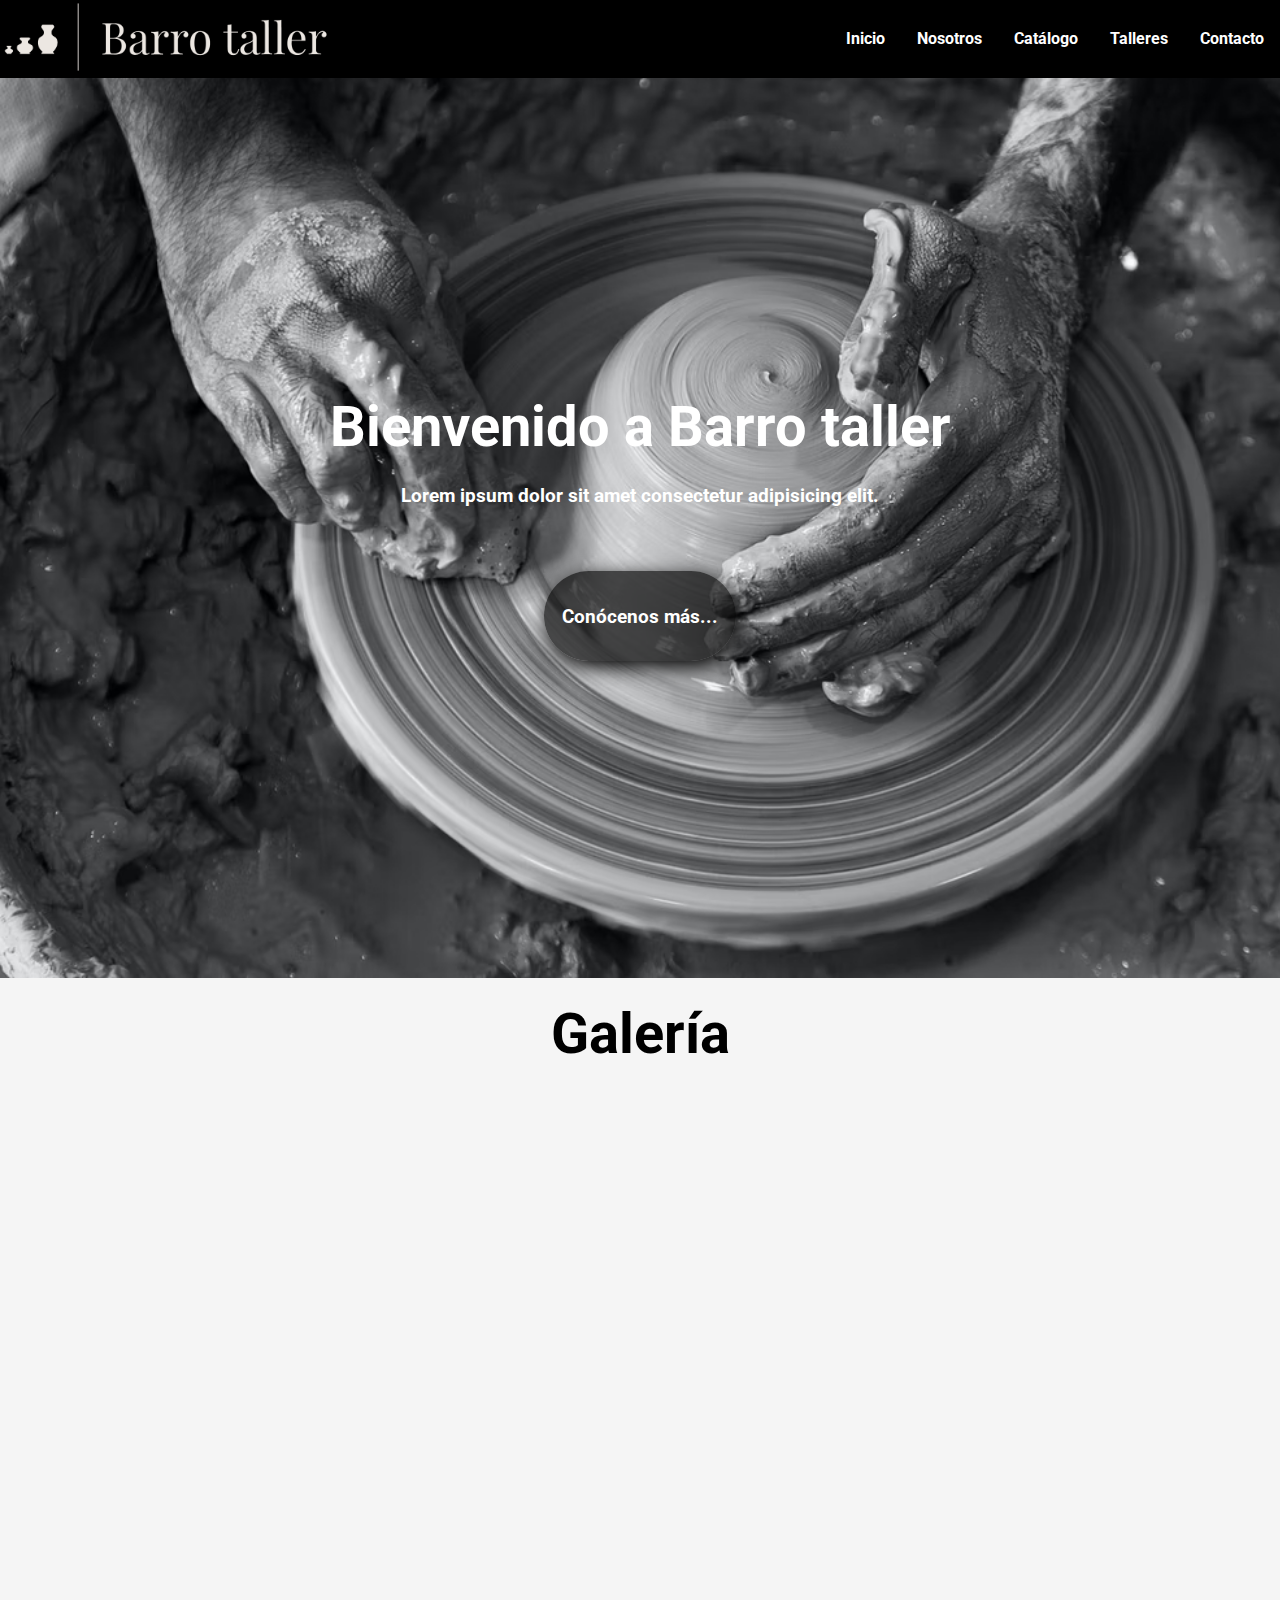
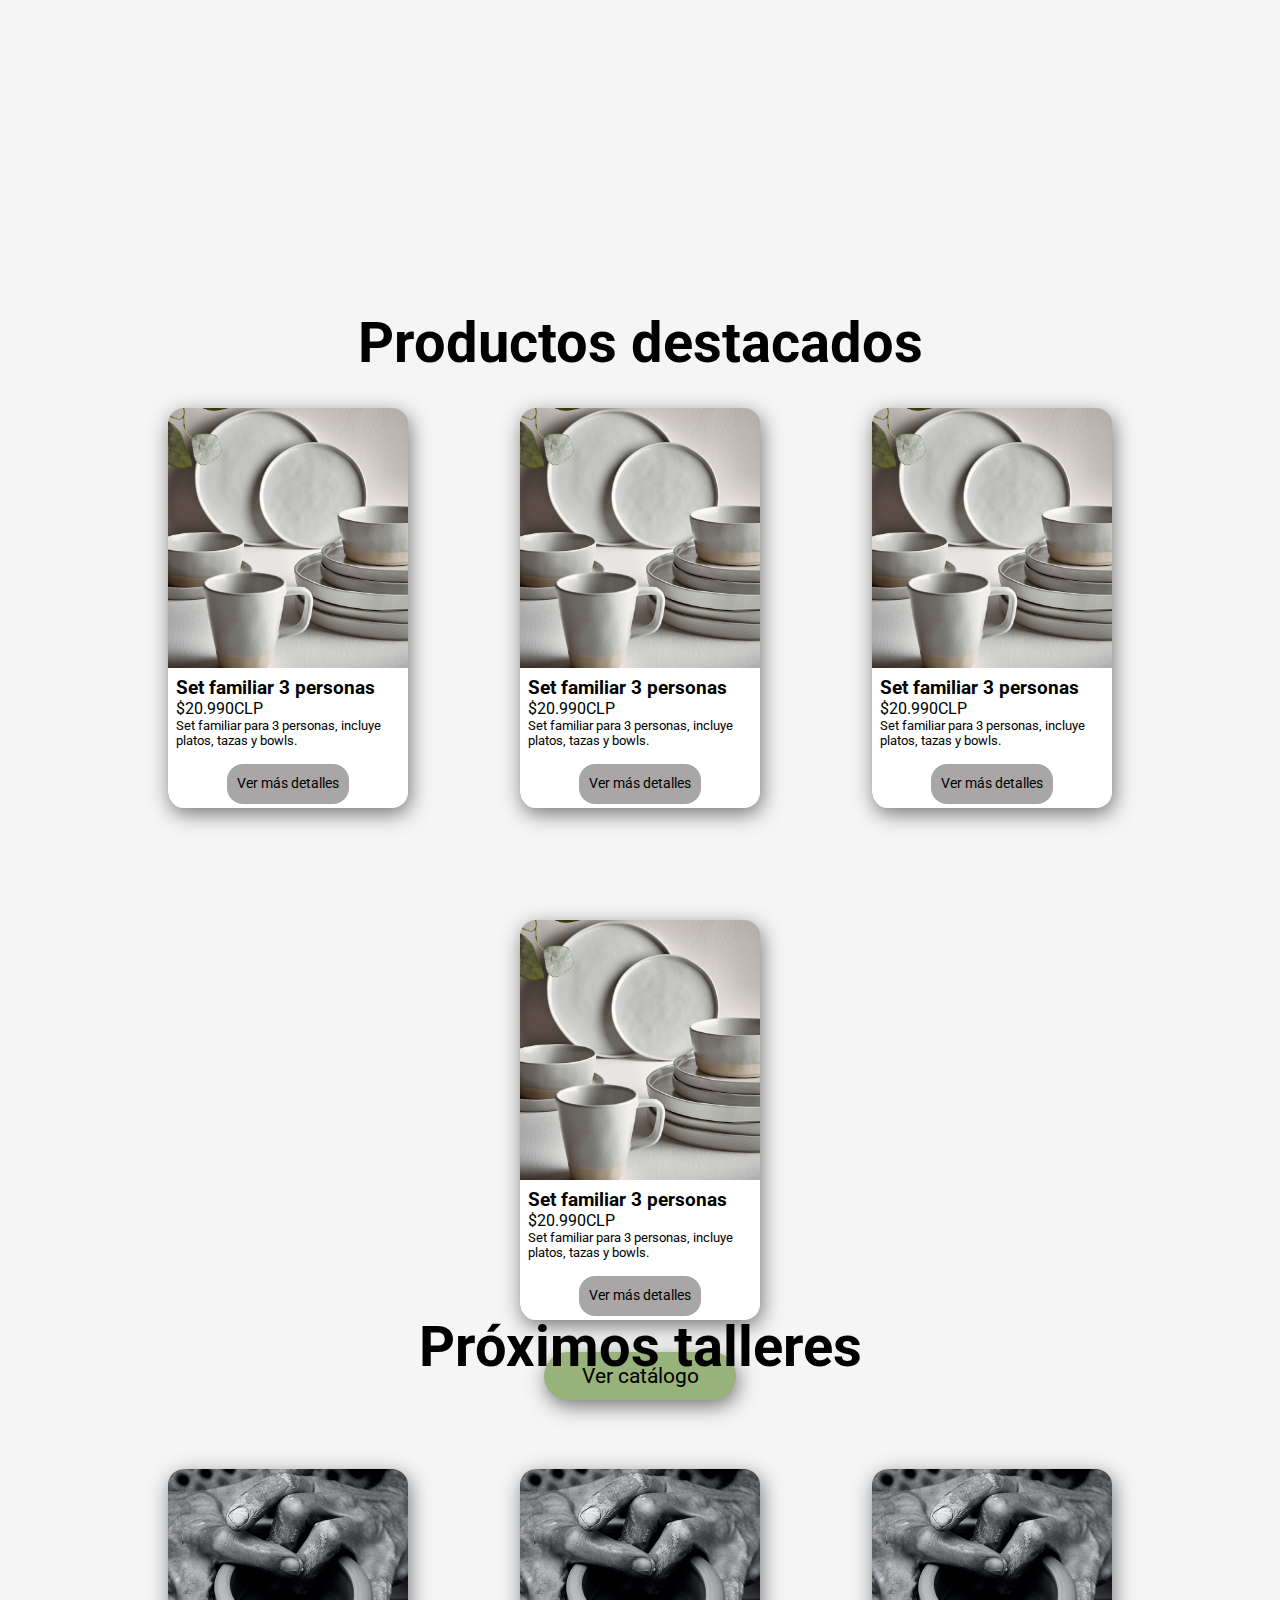
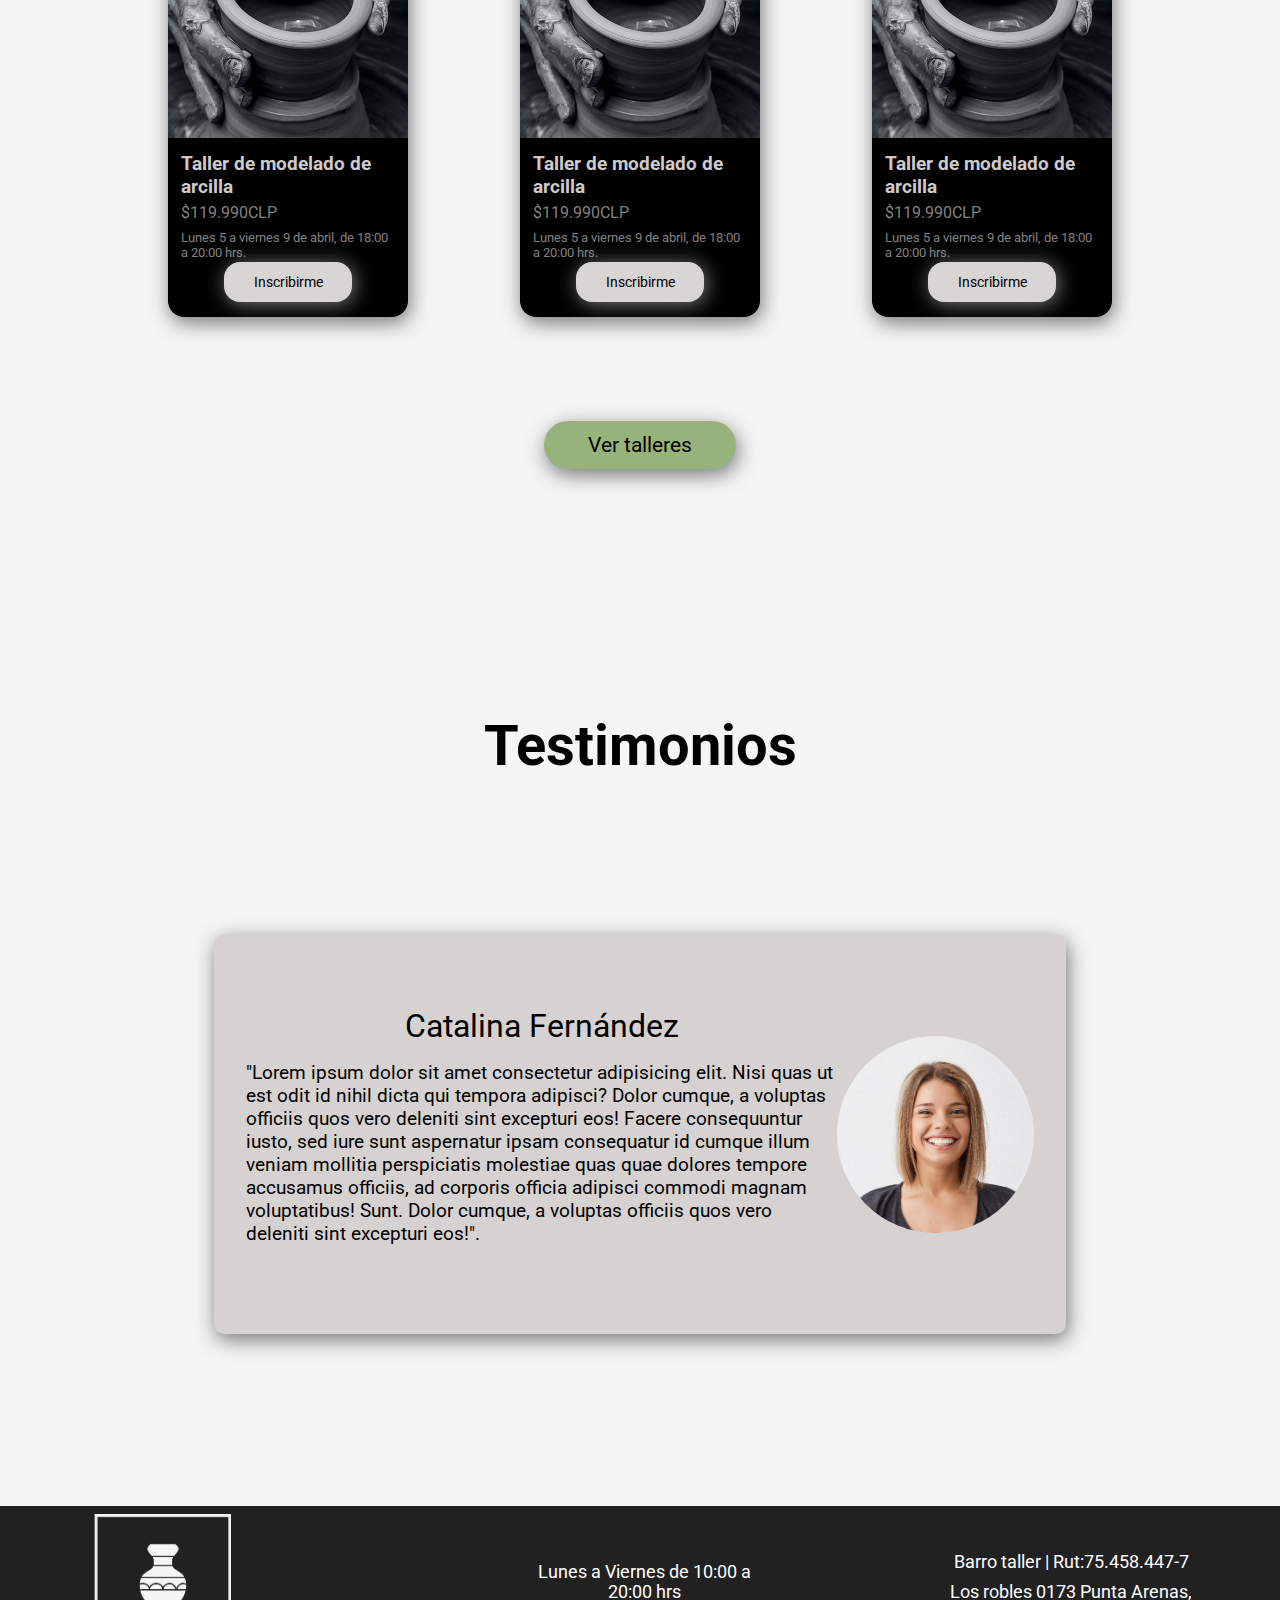
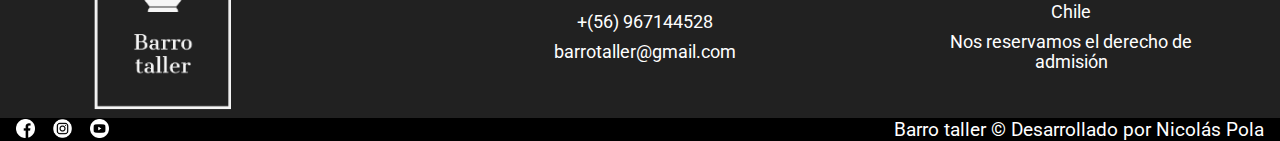
<file: index.html>
<!DOCTYPE html>
<html lang="en">
<head>
    <meta charset="UTF-8">
    <meta http-equiv="X-UA-Compatible" content="IE=edge">
    <meta name="viewport" content="width=device-width, initial-scale=1.0">
    <!-- link fuentes -->
    <link rel="preconnect" href="https://fonts.googleapis.com">
    <link rel="preconnect" href="https://fonts.gstatic.com" crossorigin>
    <link href="https://fonts.googleapis.com/css2?family=Roboto:ital,wght@1,100&display=swap" rel="stylesheet">
    <link rel="preconnect" href="https://fonts.googleapis.com">
    <link rel="preconnect" href="https://fonts.gstatic.com" crossorigin>
    <link href="https://fonts.googleapis.com/css2?family=Amatic+SC:wght@700&display=swap" rel="stylesheet">
    <!-- link css -->
    <link rel="stylesheet" href="css/style.css">
    <title>Desafio03</title>
</head>

<body>
    <div class="contenedorIndex">
        <header>
            <a href="./index.html">
                <img src="./img/logos/banner/Barro taller-logos_transparent.png" alt="banner">
            </a>

            <nav>
                <ul>
                    <li> <a href="./index.html">Inicio</a> </li>
                    <li> <a href="./pages/nosotros.html">Nosotros</a> </li>
                    <li> <a href="./pages/catalogo.html">Catálogo</a> </li>
                    <li> <a href="./pages/talleres.html">Talleres</a> </li>
                    <li> <a href="./pages/contacto.html">Contacto</a> </li>

                </ul>
            </nav>

        </header>
        <main class="mainIndex">
            <nav class="bienvenidaIndex">
                <h1 class="tituloIndex">Bienvenido a Barro taller</h1>
                <h2 class="subtituloIndex">Lorem ipsum dolor sit amet consectetur adipisicing elit.</h2>
            </nav>
            <nav class="botonIndex">
                <a href="./pages/quienessomos.html" class="linkBoton">Conócenos más...</a>
            </nav>

        </main>

        <section>
            <h2 class="tituloGaleria">Galería</h2>
            <iframe width="560" height="315" src="https://www.youtube.com/embed/1Gic5nYiAjM"
                title="YouTube video player" frameborder="0"
                allow="accelerometer; autoplay; clipboard-write; encrypted-media; gyroscope; picture-in-picture"
                allowfullscreen class="videoSection"></iframe>
        </section>

        <section class="sectionDos">

            <p class="tituloProductos">Productos destacados</p>
            <div class="productos">

                <div class="productoDestacadoUno">
                    <div class="infoProductos">
                        <p class="tituloInfo">Set familiar 3 personas</p>
                        <p class="precioInfo">$20.990CLP</p>
                        <p class="descripcionInfo">Set familiar para 3 personas, incluye platos, tazas y bowls.</p>
                        <div class="botonPadre">
                            <a href="./pages/catalogo.html">
                                <div class="botonInfo">Ver más detalles</div>
                            </a>
                        </div>
                    </div>
                </div>

                <div class="productoDestacadoDos">
                    <div class="infoProductos">
                        <p class="tituloInfo">Set familiar 3 personas</p>
                        <p class="precioInfo">$20.990CLP</p>
                        <p class="descripcionInfo">Set familiar para 3 personas, incluye platos, tazas y bowls.</p>
                        <div class="botonPadre">
                            <a href="./pages/catalogo.html">
                                <div class="botonInfo">Ver más detalles</div>
                            </a>
                        </div>
                    </div>
                </div>

                <div class="productoDestacadoTres">
                    <div class="infoProductos">
                        <p class="tituloInfo">Set familiar 3 personas</p>
                        <p class="precioInfo">$20.990CLP</p>
                        <p class="descripcionInfo">Set familiar para 3 personas, incluye platos, tazas y bowls.</p>
                        <div class="botonPadre">
                            <a href="./pages/catalogo.html">
                                <div class="botonInfo">Ver más detalles</div>
                            </a>
                        </div>
                    </div>
                </div>

                <div class="productoDestacadoCuatro">
                    <div class="infoProductos">
                        <p class="tituloInfo">Set familiar 3 personas</p>
                        <p class="precioInfo">$20.990CLP</p>
                        <p class="descripcionInfo">Set familiar para 3 personas, incluye platos, tazas y bowls.</p>
                        <div class="botonPadre">
                            <a href="./pages/catalogo.html">
                                <div class="botonInfo">Ver más detalles</div>
                            </a>
                        </div>
                    </div>
                </div>

            </div>
            <a href="./pages/catalogo.html">
                <div class="verCatalogo">
                    <p>Ver catálogo</p>
                </div>
            </a>


        </section>

        <section class="sectionTres">

            <p class="tituloTalleres">Próximos talleres</p>

            <div class="talleres">

                <div class="tallerUno">
                    <div class="infoTalleres">
                        <p class="tituloTaller">Taller de modelado de arcilla</p>
                        <p class="precioTaller">$119.990CLP</p>
                        <p class="descripcionTaller">Lunes 5 a viernes 9 de abril, de 18:00 a 20:00 hrs.</p>
                        <div class="botonPadreTaller">
                            <a href="./pages/catalogo.html">
                                <div class="botonTaller">Inscribirme</div>
                            </a>
                        </div>
                    </div>
                </div>

                <div class="tallerDos">
                    <div class="infoTalleres">
                        <p class="tituloTaller">Taller de modelado de arcilla</p>
                        <p class="precioTaller">$119.990CLP</p>
                        <p class="descripcionTaller">Lunes 5 a viernes 9 de abril, de 18:00 a 20:00 hrs.</p>
                        <div class="botonPadreTaller">
                            <a href="./pages/catalogo.html">
                                <div class="botonTaller">Inscribirme</div>
                            </a>
                        </div>
                    </div>
                </div>

                <div class="tallerTres">
                    <div class="infoTalleres">
                        <p class="tituloTaller">Taller de modelado de arcilla</p>
                        <p class="precioTaller">$119.990CLP</p>
                        <p class="descripcionTaller">Lunes 5 a viernes 9 de abril, de 18:00 a 20:00 hrs.</p>
                        <div class="botonPadreTaller">
                            <a href="./pages/catalogo.html">
                                <div class="botonTaller">Inscribirme</div>
                            </a>
                        </div>
                    </div>
                </div>

            </div>

            <a href="./pages/talleres.html">
                <div class="verTalleres">
                    <p>Ver talleres</p>
                </div>
            </a>

        </section>

        <section class="sectionCuatro">

            <p class="tituloTestimonios">
                Testimonios
            </p>

            <div class="cajaTestimonios">
                <div class="textoTestimonio">

                    <p class="subtituloTestimonios">Catalina Fernández</p>
                    <p class="testimonio">"Lorem ipsum dolor sit amet consectetur adipisicing elit. Nisi quas ut est
                        odit
                        id nihil dicta qui tempora adipisci? Dolor cumque, a voluptas officiis quos vero deleniti sint
                        excepturi eos!
                        Facere consequuntur iusto, sed iure sunt aspernatur ipsam consequatur id cumque illum veniam
                        mollitia perspiciatis molestiae quas quae dolores tempore accusamus officiis, ad corporis
                        officia adipisci commodi magnam voluptatibus! Sunt. Dolor cumque, a voluptas officiis quos vero
                        deleniti sint
                        excepturi eos!".</p>


                </div>
                <img src="./img/testimonios/testimonio1.jpg" alt="foto testimonio" class="imgTestimonio">



            </div>
        </section>

        <footer>
            <div class="footerPadre">
                <div class="footerHijos"><img src="./img/logos/banner/logofooter.png" alt="logo footer"
                        class="logoFooter"></div>
                <div class="footerHijos">
                    <div>Lunes a Viernes de 10:00 a 20:00 hrs </div>
                    <div>+(56) 967144528</div>
                    <div>barrotaller@gmail.com</div>
                </div>
                <div class="footerHijos">
                    <div>Barro taller | Rut:75.458.447-7</div>
                    <div>Los robles 0173 Punta Arenas, Chile</div>
                    <div>Nos reservamos el derecho de admisión</div>
                </div>
            </div>
            <div class="footerMadre">
                <div class="footerHijas"><img src="./img/iconos/facebook.png" alt="facebook"  class="imgFooter"> <img src="./img/iconos/instagram.png" alt="instagram"  class="imgFooter"> <img src="./img/iconos/youtube.png" alt="youtube"  class="imgFooter"></div>
                <div class="footerHijaDos"> Barro taller © Desarrollado por Nicolás Pola</div>

            </div>

        </footer>
    </div>


    
</body>
</html>
</file>
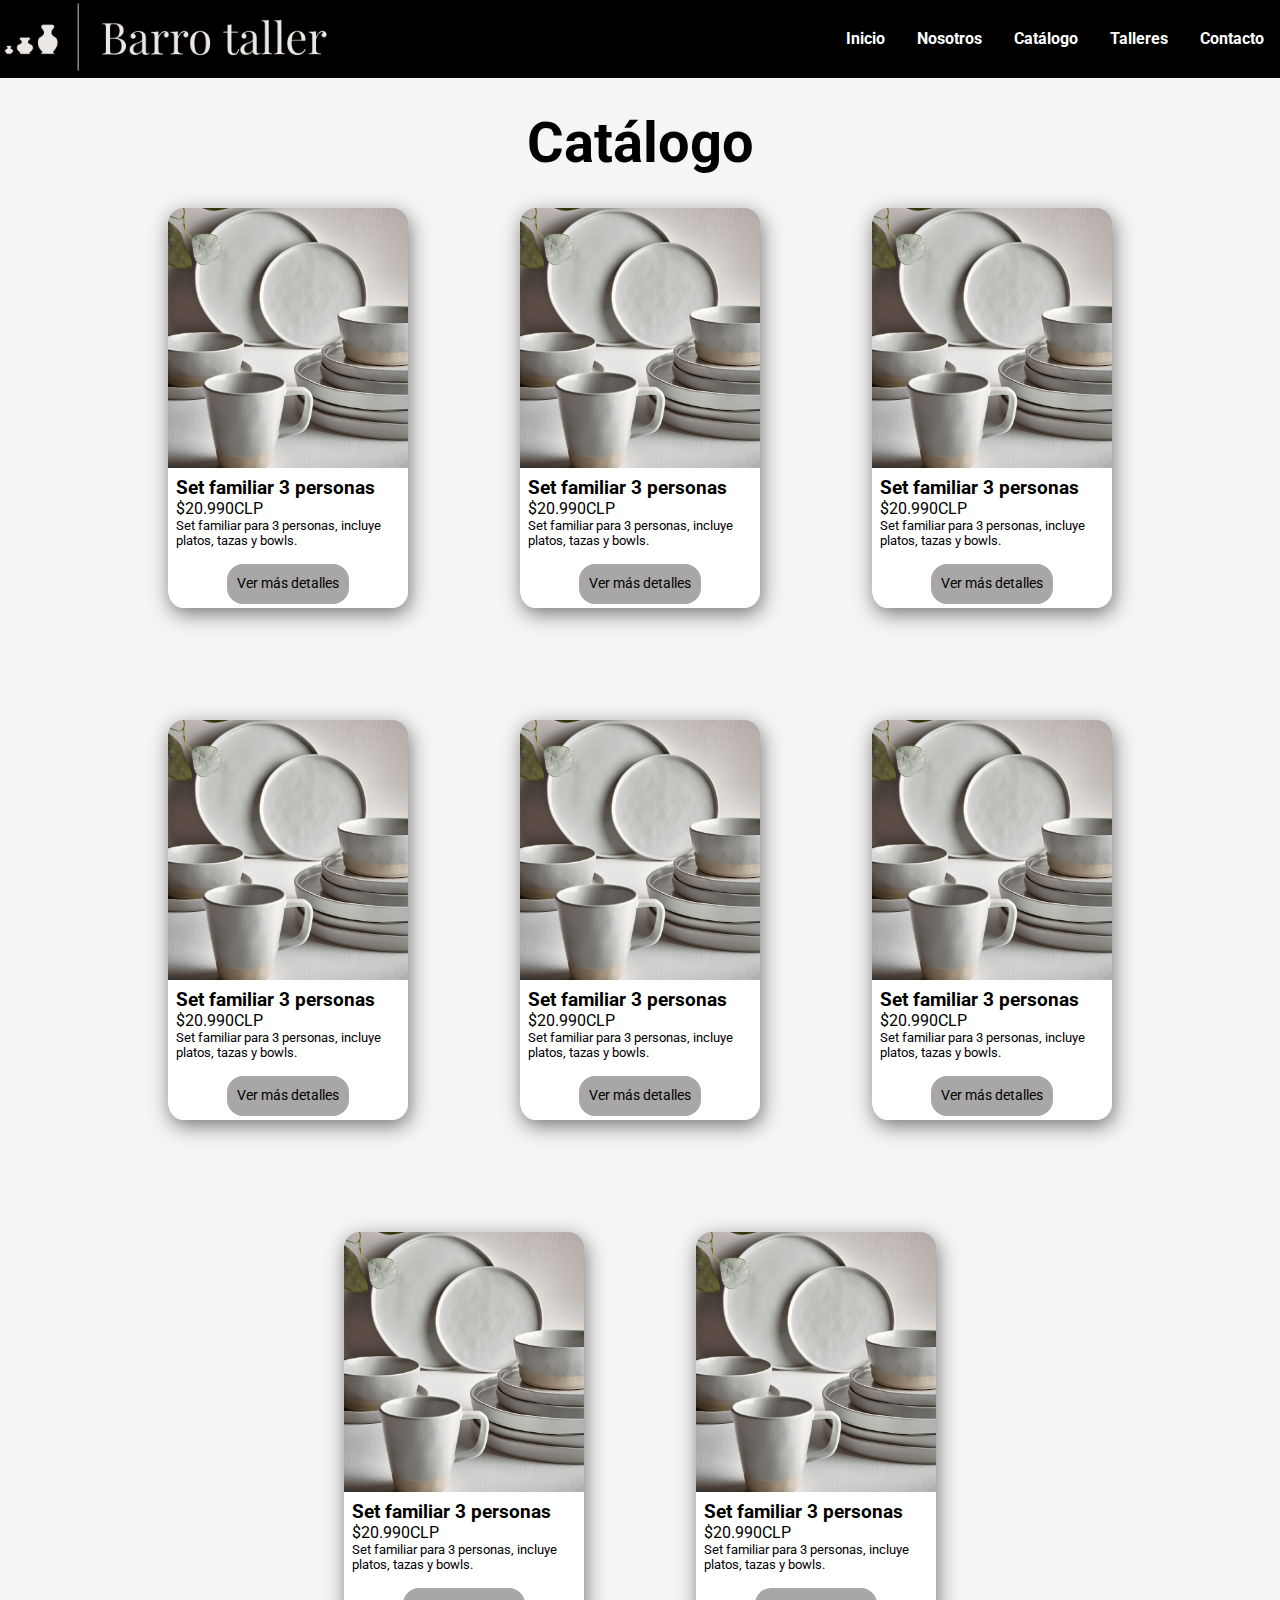
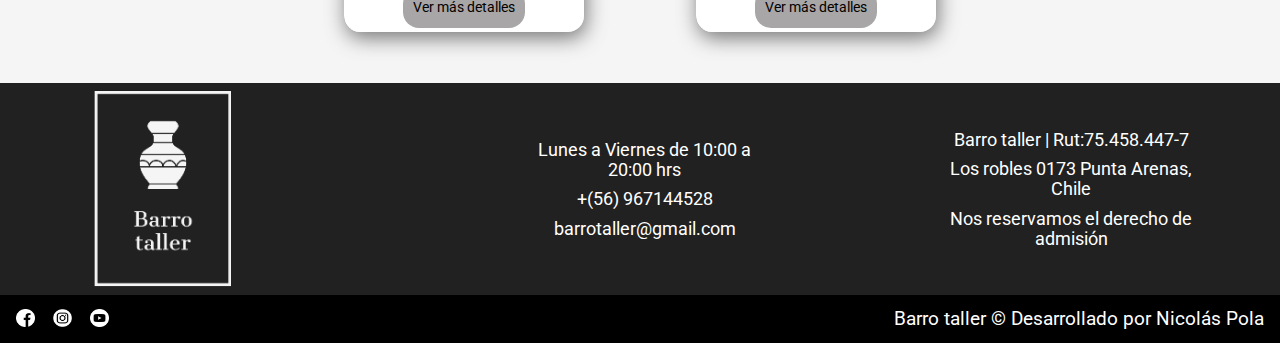
<file: pages/catalogo.html>
<!DOCTYPE html>
<html lang="en">

<head>
    <meta charset="UTF-8">
    <meta http-equiv="X-UA-Compatible" content="IE=edge">
    <meta name="viewport" content="width=device-width, initial-scale=1.0">
    <!-- link fuentes -->
    <link rel="preconnect" href="https://fonts.googleapis.com">
    <link rel="preconnect" href="https://fonts.gstatic.com" crossorigin>
    <link href="https://fonts.googleapis.com/css2?family=Roboto:ital,wght@1,100&display=swap" rel="stylesheet">
    <!-- link css -->
    <link rel="stylesheet" href="../css/style.css">
    <title>Document</title>
</head>

<body>
    <div class="contenedorCatalogo">
        <header>

            <a href="../index.html"> 
                <img src="../img/logos/banner/Barro taller-logos_transparent.png" alt="banner" width="320px">
            </a>

            <nav>
                <ul>
                    <li> <a href="../index.html">Inicio</a> </li>
                    <li> <a href="./nosotros.html">Nosotros</a> </li>
                    <li> <a href="./catalogo.html">Catálogo</a> </li>
                    <li> <a href="./talleres.html">Talleres</a> </li>
                    <li> <a href="./contacto.html">Contacto</a> </li>

                </ul>
            </nav>

        </header>
        <main class="mainCatalogo">

            <p class="tituloCatalogo">Catálogo</p>
            <div class="catalogo">

                <div class="productoUno">
                    <div class="infoProductoUno">
                        <p class="tituloInfoUno">Set familiar 3 personas</p>
                        <p class="precioInfoUno">$20.990CLP</p>
                        <p class="descripcionInfoUno">Set familiar para 3 personas, incluye platos, tazas y bowls.</p>
                        <div class="botonPadreCatalogo">
                            <a href="./pages/catalogo.html">
                                <div class="botonInfoCatalogo">Ver más detalles</div>
                            </a>
                        </div>
                    </div>
                </div>

                <div class="productoUno">
                    <div class="infoProductoUno">
                        <p class="tituloInfoUno">Set familiar 3 personas</p>
                        <p class="precioInfoUno">$20.990CLP</p>
                        <p class="descripcionInfoUno">Set familiar para 3 personas, incluye platos, tazas y bowls.</p>
                        <div class="botonPadreCatalogo">
                            <a href="./pages/catalogo.html">
                                <div class="botonInfoCatalogo">Ver más detalles</div>
                            </a>
                        </div>
                    </div>
                </div>

                <div class="productoUno">
                    <div class="infoProductoUno">
                        <p class="tituloInfoUno">Set familiar 3 personas</p>
                        <p class="precioInfoUno">$20.990CLP</p>
                        <p class="descripcionInfoUno">Set familiar para 3 personas, incluye platos, tazas y bowls.</p>
                        <div class="botonPadreCatalogo">
                            <a href="./pages/catalogo.html">
                                <div class="botonInfoCatalogo">Ver más detalles</div>
                            </a>
                        </div>
                    </div>
                </div>

                <div class="productoUno">
                    <div class="infoProductoUno">
                        <p class="tituloInfoUno">Set familiar 3 personas</p>
                        <p class="precioInfoUno">$20.990CLP</p>
                        <p class="descripcionInfoUno">Set familiar para 3 personas, incluye platos, tazas y bowls.</p>
                        <div class="botonPadreCatalogo">
                            <a href="./pages/catalogo.html">
                                <div class="botonInfoCatalogo">Ver más detalles</div>
                            </a>
                        </div>
                    </div>
                </div>

                <div class="productoUno">
                    <div class="infoProductoUno">
                        <p class="tituloInfoUno">Set familiar 3 personas</p>
                        <p class="precioInfoUno">$20.990CLP</p>
                        <p class="descripcionInfoUno">Set familiar para 3 personas, incluye platos, tazas y bowls.</p>
                        <div class="botonPadreCatalogo">
                            <a href="./pages/catalogo.html">
                                <div class="botonInfoCatalogo">Ver más detalles</div>
                            </a>
                        </div>
                    </div>
                </div>

                <div class="productoUno">
                    <div class="infoProductoUno">
                        <p class="tituloInfoUno">Set familiar 3 personas</p>
                        <p class="precioInfoUno">$20.990CLP</p>
                        <p class="descripcionInfoUno">Set familiar para 3 personas, incluye platos, tazas y bowls.</p>
                        <div class="botonPadreCatalogo">
                            <a href="./pages/catalogo.html">
                                <div class="botonInfoCatalogo">Ver más detalles</div>
                            </a>
                        </div>
                    </div>
                </div>

                <div class="productoUno">
                    <div class="infoProductoUno">
                        <p class="tituloInfoUno">Set familiar 3 personas</p>
                        <p class="precioInfoUno">$20.990CLP</p>
                        <p class="descripcionInfoUno">Set familiar para 3 personas, incluye platos, tazas y bowls.</p>
                        <div class="botonPadreCatalogo">
                            <a href="./pages/catalogo.html">
                                <div class="botonInfoCatalogo">Ver más detalles</div>
                            </a>
                        </div>
                    </div>
                </div>

                <div class="productoUno">
                    <div class="infoProductoUno">
                        <p class="tituloInfoUno">Set familiar 3 personas</p>
                        <p class="precioInfoUno">$20.990CLP</p>
                        <p class="descripcionInfoUno">Set familiar para 3 personas, incluye platos, tazas y bowls.</p>
                        <div class="botonPadreCatalogo">
                            <a href="./pages/catalogo.html">
                                <div class="botonInfoCatalogo">Ver más detalles</div>
                            </a>
                        </div>
                    </div>
                </div>

                
            </div>
            
        </main>

        <footer>
            <div class="footerPadre">
                <div class="footerHijos"><img src="../img/logos/banner/logofooter.png" alt="logo footer"
                        class="logoFooter" width="170px"></div>
                <div class="footerHijos">
                    <div>Lunes a Viernes de 10:00 a 20:00 hrs </div>
                    <div>+(56) 967144528</div>
                    <div>barrotaller@gmail.com</div>
                </div>
                <div class="footerHijos">
                    <div>Barro taller | Rut:75.458.447-7</div>
                    <div>Los robles 0173 Punta Arenas, Chile</div>
                    <div>Nos reservamos el derecho de admisión</div>
                </div>
            </div>
            <div class="footerMadre">
                <div class="footerHijas"><img src="../img/iconos/facebook.png" alt="facebook" width="20px"
                        class="imgFooter"> <img src="../img/iconos/instagram.png" alt="instagram" width="20px"
                        class="imgFooter"> <img src="../img/iconos/youtube.png" alt="youtube" width="20px"
                        class="imgFooter"></div>
                <div class="footerHijaDos"> Barro taller © Desarrollado por Nicolás Pola</div>

            </div>

        </footer>
    </div>

</body>

</html>
</file>
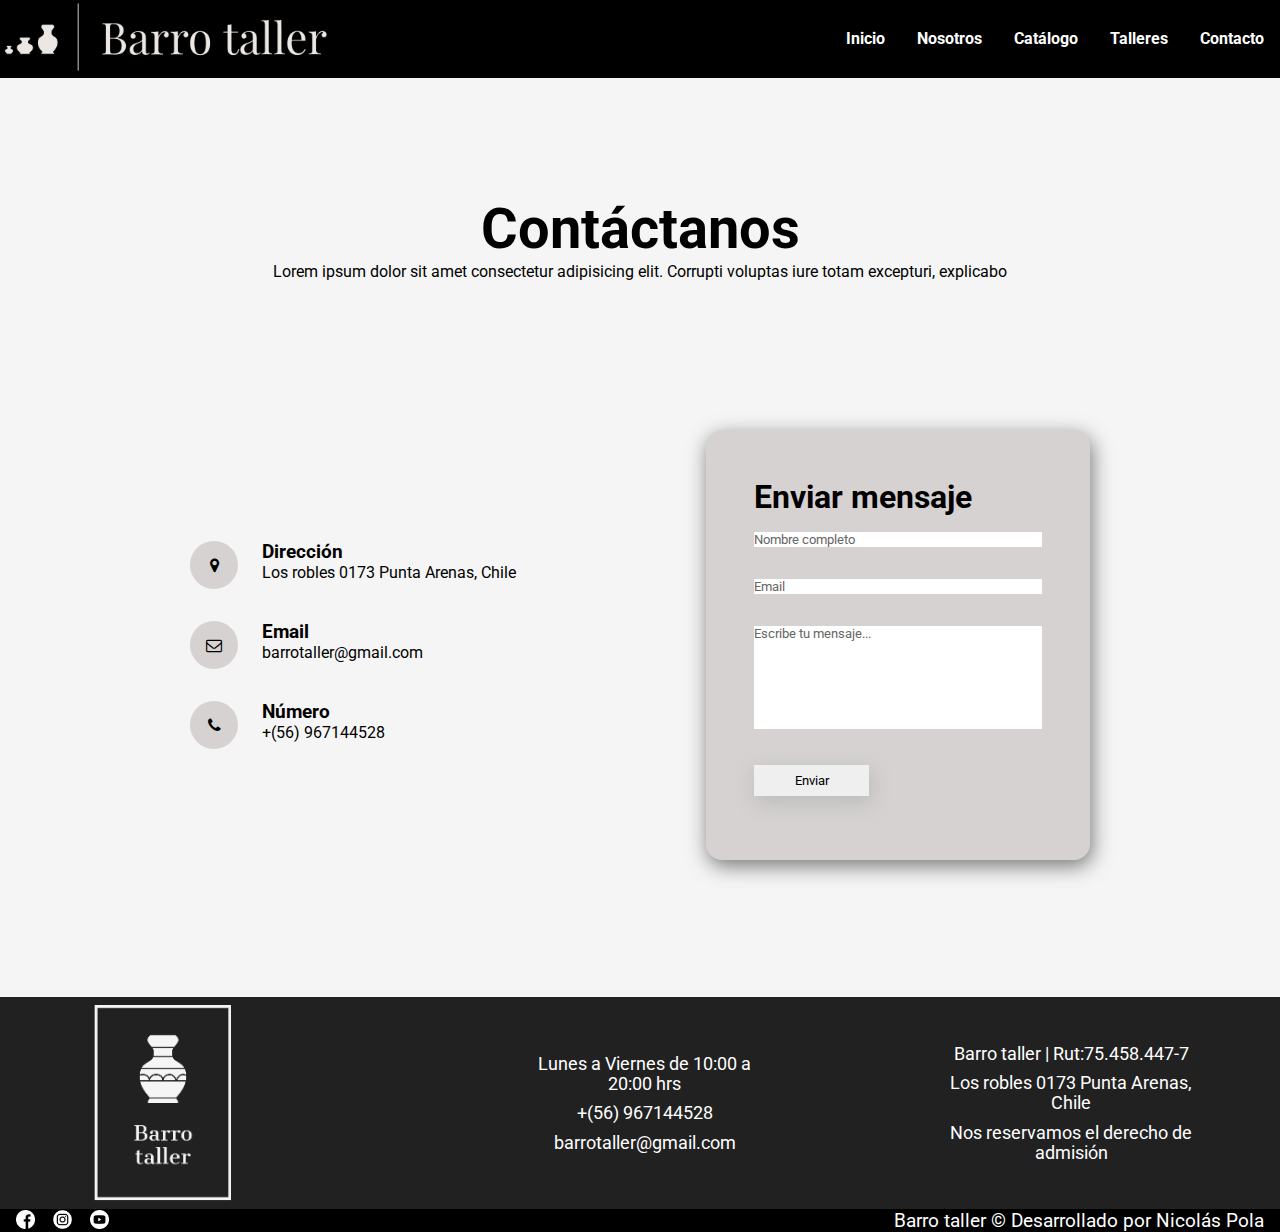
<file: pages/contacto.html>
<!DOCTYPE html>
<html lang="en">

<head>
    <meta charset="UTF-8">
    <meta http-equiv="X-UA-Compatible" content="IE=edge">
    <meta name="viewport" content="width=device-width, initial-scale=1.0">
    <!-- link fuentes -->
    <link rel="preconnect" href="https://fonts.googleapis.com">
    <link rel="preconnect" href="https://fonts.gstatic.com" crossorigin>
    <link href="https://fonts.googleapis.com/css2?family=Roboto:ital,wght@1,100&display=swap" rel="stylesheet">
    <!-- link iconos -->
    <link rel="stylesheet" href="https://stackpath.bootstrapcdn.com/font-awesome/4.7.0/css/font-awesome.min.css">
    <!-- link css -->
    <link rel="stylesheet" href="../css/style.css">
    <title>Document</title>
</head>

<body>
    <div class="contenedor">
        <header>

            <a href="../index.html"> 
                <img src="../img/logos/banner/Barro taller-logos_transparent.png" alt="banner" width="320px">
            </a>

            <nav>
                <ul>
                    <li> <a href="../index.html">Inicio</a> </li>
                    <li> <a href="./nosotros.html">Nosotros</a> </li>
                    <li> <a href="./catalogo.html">Catálogo</a> </li>
                    <li> <a href="./talleres.html">Talleres</a> </li>
                    <li> <a href="./contacto.html">Contacto</a> </li>

                </ul>
            </nav>

        </header>
        <main class="contacto">
            <div class="contenidoContacto">
                <h2>Contáctanos</h2>
                <p>Lorem ipsum dolor sit amet consectetur adipisicing elit. Corrupti voluptas iure totam excepturi, explicabo</p>
            </div>
            <div class="contenedorContacto">
                <div class="contactoInfo">
                    <div class="cajaContacto">
                        <div class="iconoContacto"><i class="fa fa-map-marker" aria-hidden="true"></i></div>
                        <div class="textoContacto">
                            <h3>Dirección</h3>
                            <p>Los robles 0173 Punta Arenas, Chile</p>
                        </div>
                    </div>

                    <div class="cajaContacto">
                        <div class="iconoContacto"><i class="fa fa-envelope-o" aria-hidden="true"></i></div>
                        <div class="textoContacto">
                            <h3>Email</h3>
                            <p>barrotaller@gmail.com</p>
                        </div>
                    </div>

                    <div class="cajaContacto">
                        <div class="iconoContacto"><i class="fa fa-phone" aria-hidden="true"></i></div>
                        <div class="textoContacto">
                            <h3>Número</h3>
                            <p>+(56) 967144528</p>
                        </div>
                    </div>
                </div>
                <div class="formulario">
                    <form action="">
                        <h2>Enviar mensaje</h2>
                        <div class="inputCaja">
                            <input type="text" name="" required="required">
                            <span>Nombre completo</span>
                        </div>
                        <div class="inputCaja">
                            <input type="text" name="" required="required">
                            <span>Email</span>
                        </div>
                        <div class="inputCaja">
                            <textarea required="required"></textarea>
                            <span>Escribe tu mensaje...</span>
                        </div>
                    </form>
                    <div class="inputCaja">
                        <input type="submit" name="" value="Enviar">
                    </div>
                </div>
            </div>

        </main>


        <footer>
            <div class="footerPadre">
                <div class="footerHijos"><img src="../img/logos/banner/logofooter.png" alt="logo footer"
                        class="logoFooter" width="170px"></div>
                <div class="footerHijos">
                    <div>Lunes a Viernes de 10:00 a 20:00 hrs </div>
                    <div>+(56) 967144528</div>
                    <div>barrotaller@gmail.com</div>
                </div>
                <div class="footerHijos">
                    <div>Barro taller | Rut:75.458.447-7</div>
                    <div>Los robles 0173 Punta Arenas, Chile</div>
                    <div>Nos reservamos el derecho de admisión</div>
                </div>
            </div>
            <div class="footerMadre">
                <div class="footerHijas"><img src="../img/iconos/facebook.png" alt="facebook" width="20px"
                        class="imgFooter"> <img src="../img/iconos/instagram.png" alt="instagram" width="20px"
                        class="imgFooter"> <img src="../img/iconos/youtube.png" alt="youtube" width="20px"
                        class="imgFooter"></div>
                <div class="footerHijaDos"> Barro taller © Desarrollado por Nicolás Pola</div>

            </div>
        </footer>
    </div>

</body>

</html>
</file>
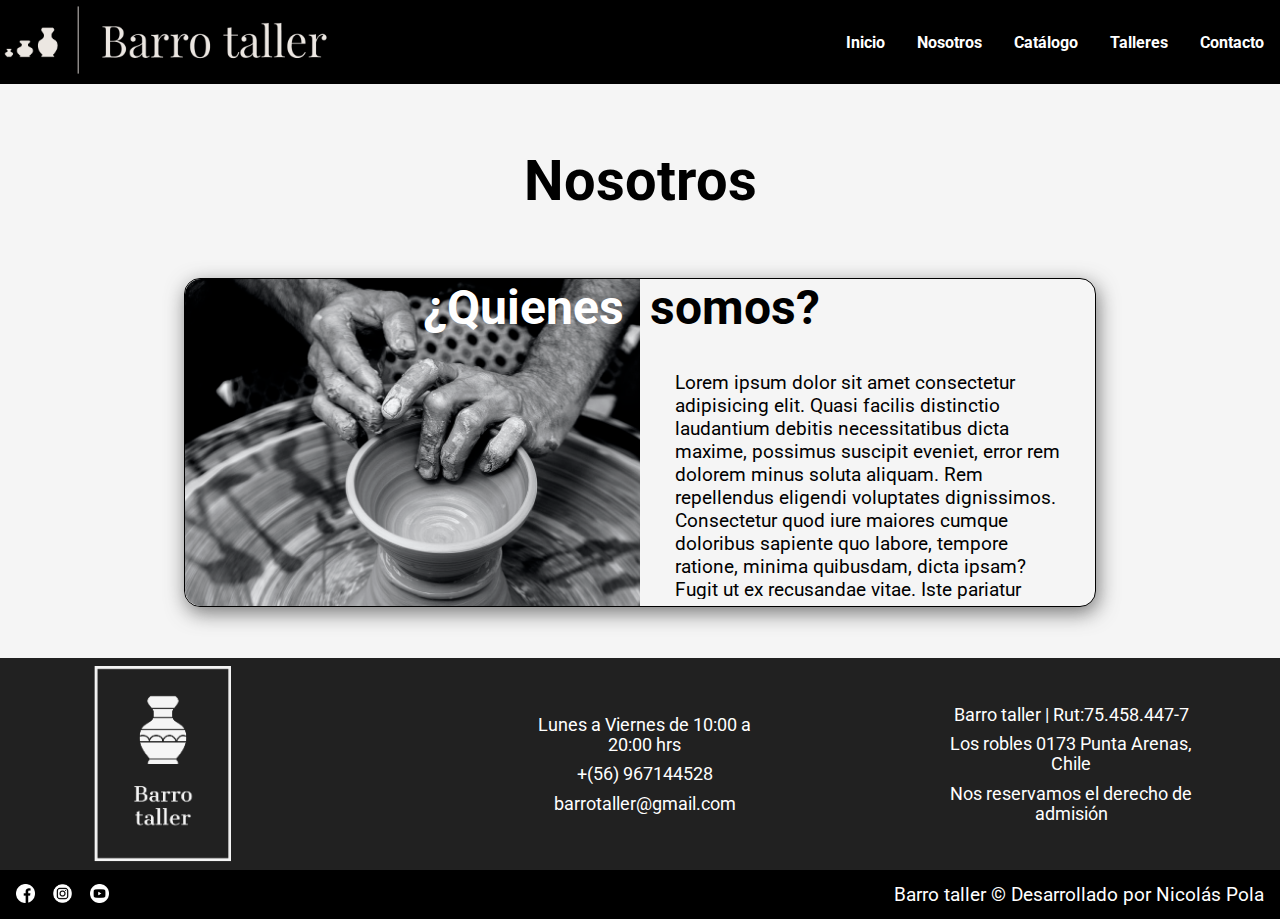
<file: pages/nosotros.html>
<!DOCTYPE html>
<html lang="en">

<head>
    <meta charset="UTF-8">
    <meta http-equiv="X-UA-Compatible" content="IE=edge">
    <meta name="viewport" content="width=device-width, initial-scale=1.0">
    <!-- link fuentes -->
    <link rel="preconnect" href="https://fonts.googleapis.com">
    <link rel="preconnect" href="https://fonts.gstatic.com" crossorigin>
    <link href="https://fonts.googleapis.com/css2?family=Roboto:ital,wght@1,100&display=swap" rel="stylesheet">
    <!-- link css -->
    <link rel="stylesheet" href="../css/style.css">
    <title>Nosotros</title>
</head>

<body>

    <div class="contenedorQuien">
        <header>

            <a href="../index.html">
                <img src="../img/logos/banner/Barro taller-logos_transparent.png" alt="banner" width="320px">
            </a>

            <nav>
                <ul>
                    <li> <a href="../index.html">Inicio</a> </li>
                    <li> <a href="./nosotros.html">Nosotros</a> </li>
                    <li> <a href="./catalogo.html">Catálogo</a> </li>
                    <li> <a href="./talleres.html">Talleres</a> </li>
                    <li> <a href="./contacto.html">Contacto</a> </li>

                </ul>
            </nav>

        </header>
        <main class="mainQuien">
            <h1 class="nosotros">Nosotros</h1>

            <div class="cuadroQuien">
                <div class="fotoQuien">
                    <p class="quienes">¿Quienes</p>
                </div>
                <div class="textoQuien">
                    <p class="somos">somos?</p>
                    <p class="lorem">Lorem ipsum dolor sit amet consectetur adipisicing elit. Quasi facilis distinctio laudantium debitis necessitatibus dicta maxime, possimus suscipit eveniet, error rem dolorem minus soluta aliquam. Rem repellendus eligendi voluptates dignissimos.
                    Consectetur quod iure maiores cumque doloribus sapiente quo labore, tempore ratione, minima quibusdam, dicta ipsam? Fugit ut ex recusandae vitae. Iste pariatur adipisci impedit fugiat exercitationem sint atque nam illum.</p>
                </div>
            </div>
            
        </main>

        <footer>
            <div class="footerPadre">
                <div class="footerHijos"><img src="../img/logos/banner/logofooter.png" alt="logo footer"
                        class="logoFooter" width="170px"></div>
                <div class="footerHijos">
                    <div>Lunes a Viernes de 10:00 a 20:00 hrs </div>
                    <div>+(56) 967144528</div>
                    <div>barrotaller@gmail.com</div>
                </div>
                <div class="footerHijos">
                    <div>Barro taller | Rut:75.458.447-7</div>
                    <div>Los robles 0173 Punta Arenas, Chile</div>
                    <div>Nos reservamos el derecho de admisión</div>
                </div>
            </div>
            <div class="footerMadre">
                <div class="footerHijas"><img src="../img/iconos/facebook.png" alt="facebook" width="20px"
                        class="imgFooter"> <img src="../img/iconos/instagram.png" alt="instagram" width="20px"
                        class="imgFooter"> <img src="../img/iconos/youtube.png" alt="youtube" width="20px"
                        class="imgFooter"></div>
                <div class="footerHijaDos"> Barro taller © Desarrollado por Nicolás Pola</div>

            </div>

        </footer>
    </div>

</body>

</html>
</file>
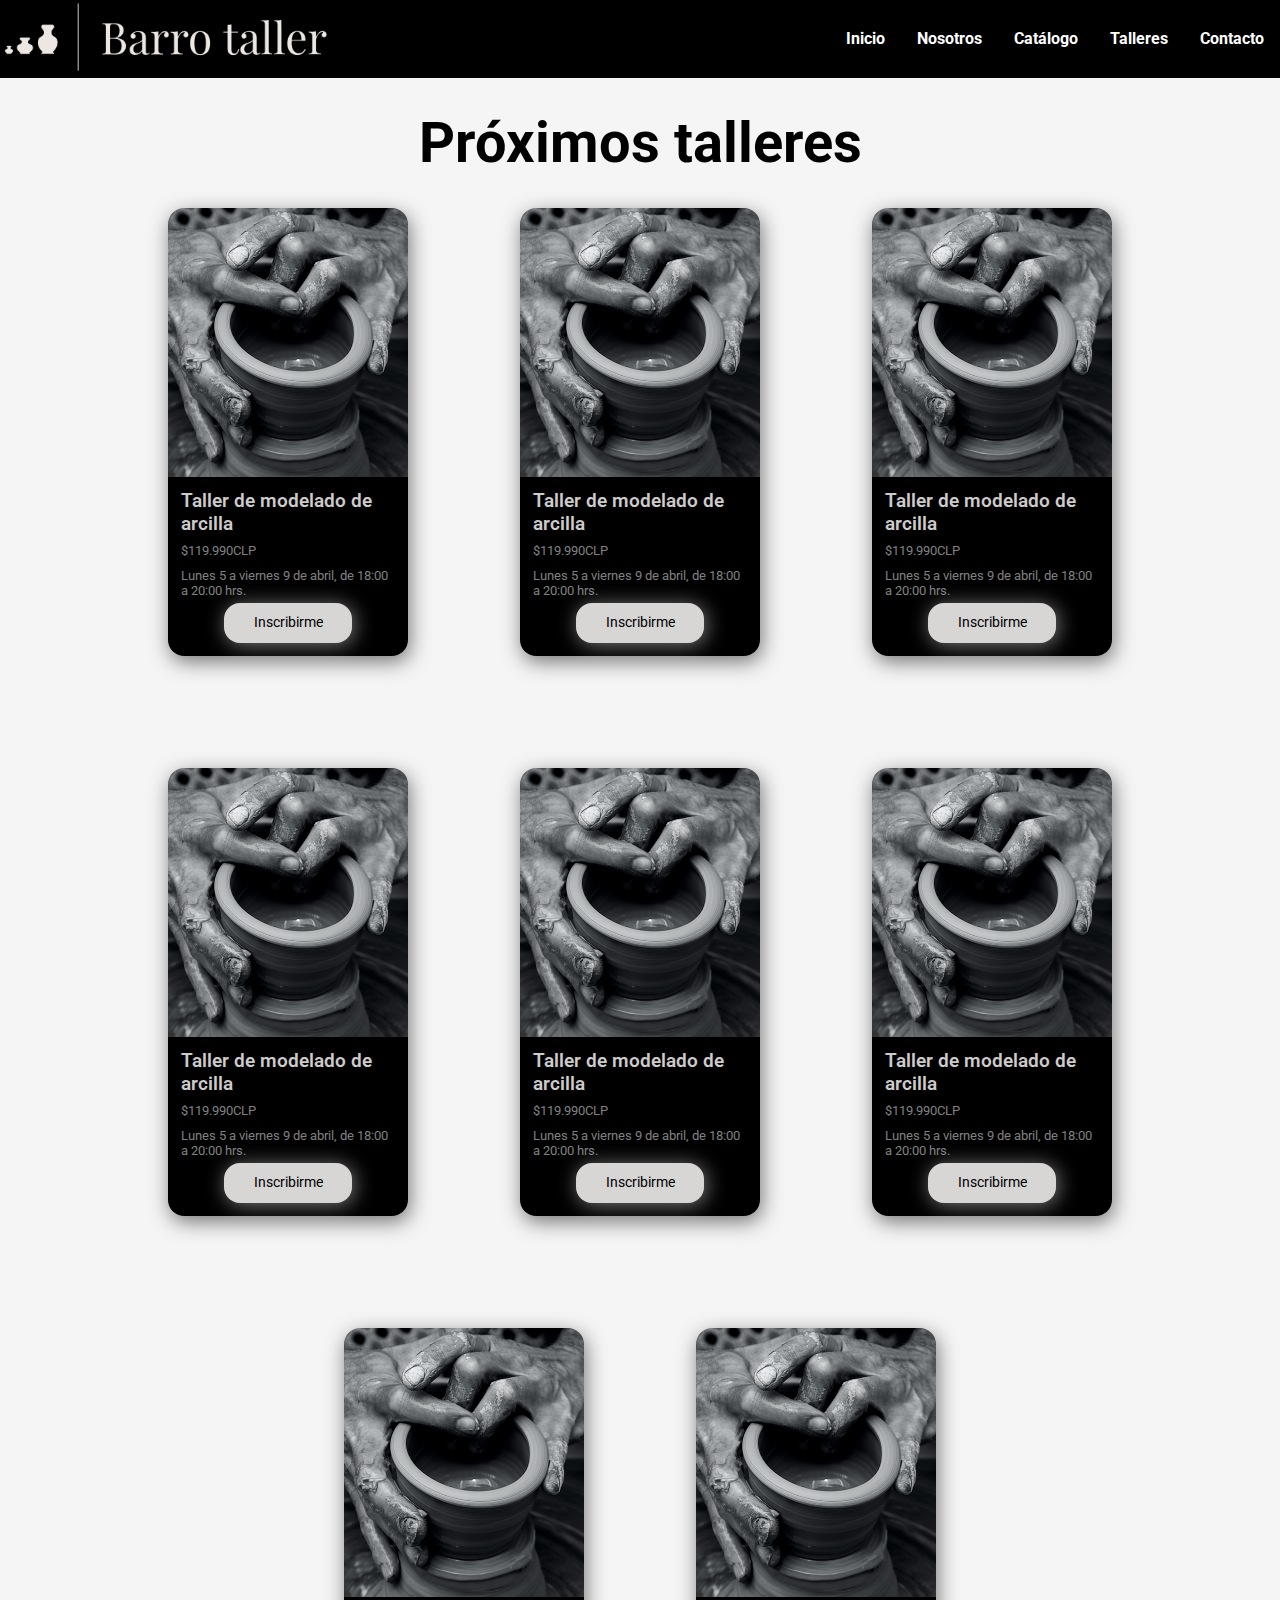
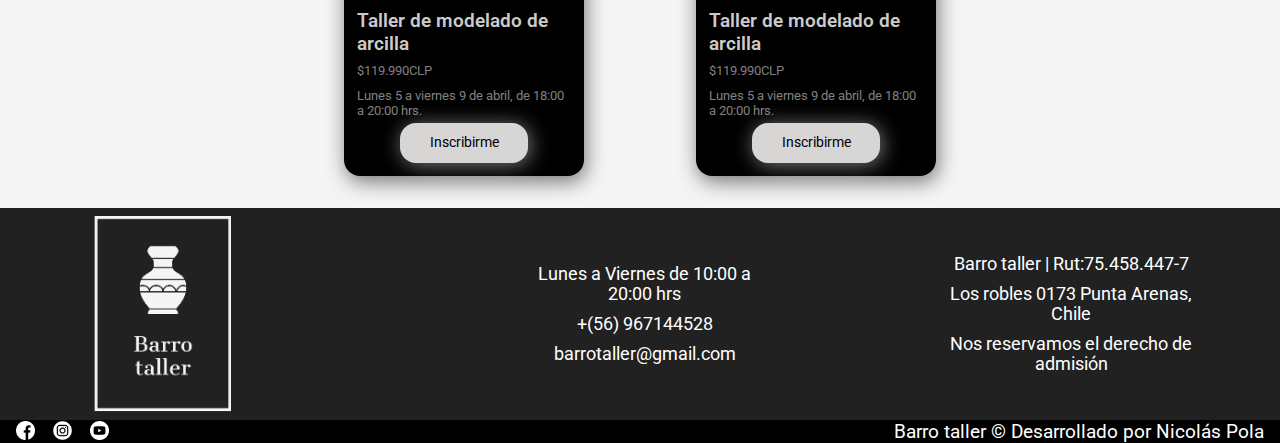
<file: pages/talleres.html>
<!DOCTYPE html>
<html lang="en">

<head>
    <meta charset="UTF-8">
    <meta http-equiv="X-UA-Compatible" content="IE=edge">
    <meta name="viewport" content="width=device-width, initial-scale=1.0">
    <!-- link fuentes -->
    <link rel="preconnect" href="https://fonts.googleapis.com">
    <link rel="preconnect" href="https://fonts.gstatic.com" crossorigin>
    <link href="https://fonts.googleapis.com/css2?family=Roboto:ital,wght@1,100&display=swap" rel="stylesheet">
    <!-- link css -->
    <link rel="stylesheet" href="../css/style.css">
    <title>Document</title>
</head>

<body>
    <div class="contenedorTalleres">
        <header>

            <a href="../index.html"> 
                <img src="../img/logos/banner/Barro taller-logos_transparent.png" alt="banner" width="320px">
            </a>

            <nav>
                <ul>
                    <li> <a href="../index.html">Inicio</a> </li>
                    <li> <a href="./nosotros.html">Nosotros</a> </li>
                    <li> <a href="./catalogo.html">Catálogo</a> </li>
                    <li> <a href="./talleres.html">Talleres</a> </li>
                    <li> <a href="./contacto.html">Contacto</a> </li>

                </ul>
            </nav>

        </header>
        <main class="mainTaller">

            <p class="proximosTalleres">Próximos talleres</p>

            <div class="cajaTalleres">

                <div class="tallerUnoMain">
                    <div class="infoTallerMain">
                        <p class="tituloTallerMain">Taller de modelado de arcilla</p>
                        <p class="precioTallerMain">$119.990CLP</p>
                        <p class="descripcionTallerMain">Lunes 5 a viernes 9 de abril, de 18:00 a 20:00 hrs.</p>
                        <div class="botonPadreTallerMain">
                            <a href="./pages/catalogo.html">
                                <div class="botonTallerMain">Inscribirme</div>
                            </a>
                        </div>
                    </div>
                </div>

                <div class="tallerUnoMain">
                    <div class="infoTallerMain">
                        <p class="tituloTallerMain">Taller de modelado de arcilla</p>
                        <p class="precioTallerMain">$119.990CLP</p>
                        <p class="descripcionTallerMain">Lunes 5 a viernes 9 de abril, de 18:00 a 20:00 hrs.</p>
                        <div class="botonPadreTallerMain">
                            <a href="./pages/catalogo.html">
                                <div class="botonTallerMain">Inscribirme</div>
                            </a>
                        </div>
                    </div>
                </div>

                <div class="tallerUnoMain">
                    <div class="infoTallerMain">
                        <p class="tituloTallerMain">Taller de modelado de arcilla</p>
                        <p class="precioTallerMain">$119.990CLP</p>
                        <p class="descripcionTallerMain">Lunes 5 a viernes 9 de abril, de 18:00 a 20:00 hrs.</p>
                        <div class="botonPadreTallerMain">
                            <a href="./pages/catalogo.html">
                                <div class="botonTallerMain">Inscribirme</div>
                            </a>
                        </div>
                    </div>
                </div>

                <div class="tallerUnoMain">
                    <div class="infoTallerMain">
                        <p class="tituloTallerMain">Taller de modelado de arcilla</p>
                        <p class="precioTallerMain">$119.990CLP</p>
                        <p class="descripcionTallerMain">Lunes 5 a viernes 9 de abril, de 18:00 a 20:00 hrs.</p>
                        <div class="botonPadreTallerMain">
                            <a href="./pages/catalogo.html">
                                <div class="botonTallerMain">Inscribirme</div>
                            </a>
                        </div>
                    </div>
                </div>

                <div class="tallerUnoMain">
                    <div class="infoTallerMain">
                        <p class="tituloTallerMain">Taller de modelado de arcilla</p>
                        <p class="precioTallerMain">$119.990CLP</p>
                        <p class="descripcionTallerMain">Lunes 5 a viernes 9 de abril, de 18:00 a 20:00 hrs.</p>
                        <div class="botonPadreTallerMain">
                            <a href="./pages/catalogo.html">
                                <div class="botonTallerMain">Inscribirme</div>
                            </a>
                        </div>
                    </div>
                </div>

                <div class="tallerUnoMain">
                    <div class="infoTallerMain">
                        <p class="tituloTallerMain">Taller de modelado de arcilla</p>
                        <p class="precioTallerMain">$119.990CLP</p>
                        <p class="descripcionTallerMain">Lunes 5 a viernes 9 de abril, de 18:00 a 20:00 hrs.</p>
                        <div class="botonPadreTallerMain">
                            <a href="./pages/catalogo.html">
                                <div class="botonTallerMain">Inscribirme</div>
                            </a>
                        </div>
                    </div>
                </div>

                <div class="tallerUnoMain">
                    <div class="infoTallerMain">
                        <p class="tituloTallerMain">Taller de modelado de arcilla</p>
                        <p class="precioTallerMain">$119.990CLP</p>
                        <p class="descripcionTallerMain">Lunes 5 a viernes 9 de abril, de 18:00 a 20:00 hrs.</p>
                        <div class="botonPadreTallerMain">
                            <a href="./pages/catalogo.html">
                                <div class="botonTallerMain">Inscribirme</div>
                            </a>
                        </div>
                    </div>
                </div>

                <div class="tallerUnoMain">
                    <div class="infoTallerMain">
                        <p class="tituloTallerMain">Taller de modelado de arcilla</p>
                        <p class="precioTallerMain">$119.990CLP</p>
                        <p class="descripcionTallerMain">Lunes 5 a viernes 9 de abril, de 18:00 a 20:00 hrs.</p>
                        <div class="botonPadreTallerMain">
                            <a href="./pages/catalogo.html">
                                <div class="botonTallerMain">Inscribirme</div>
                            </a>
                        </div>
                    </div>
                </div>

        </main>
        

        <footer>
            <div class="footerPadre">
                <div class="footerHijos"><img src="../img/logos/banner/logofooter.png" alt="logo footer"
                        class="logoFooter" width="170px"></div>
                <div class="footerHijos">
                    <div>Lunes a Viernes de 10:00 a 20:00 hrs </div>
                    <div>+(56) 967144528</div>
                    <div>barrotaller@gmail.com</div>
                </div>
                <div class="footerHijos">
                    <div>Barro taller | Rut:75.458.447-7</div>
                    <div>Los robles 0173 Punta Arenas, Chile</div>
                    <div>Nos reservamos el derecho de admisión</div>
                </div>
            </div>
            <div class="footerMadre">
                <div class="footerHijas"><img src="../img/iconos/facebook.png" alt="facebook" width="20px"
                        class="imgFooter"> <img src="../img/iconos/instagram.png" alt="instagram" width="20px"
                        class="imgFooter"> <img src="../img/iconos/youtube.png" alt="youtube" width="20px"
                        class="imgFooter"></div>
                <div class="footerHijaDos"> Barro taller © Desarrollado por Nicolás Pola</div>

            </div>
        </footer>
    </div>

</body>

</html>
</file>
<file: css/style.css>
*{
    margin: 0;
    padding: 0;
    box-sizing: border-box;
    list-style-type: none;
    text-decoration: none;
    font-family: 'Roboto', sans-serif;
    
}
body{
    background-color: whitesmoke;
}
.contenedorIndex{
    grid-template-areas: "header header header header"
        "main main main main"
        "section section section section"
        "sectionDos sectionDos sectionDos sectionDos"
        "sectionTres sectionTres sectionTres sectionTres"
        "sectionCuatro sectionCuatro sectionCuatro sectionCuatro"
        "footer footer footer footer";
        background-color: whitesmoke;
}

/* estilos nav */

header{
    grid-area: header;
    display: flex;
    flex-direction: row;
    justify-content: center;
    align-items: center;
    background-color: black;
   
}
header a img{
    padding: 0.2rem;
    width: 80%;
}


nav ul{
    display: flex;
    flex-direction: row;
}
nav ul li a{
    font-size: 0.7rem;
    margin: 0.5rem;
    color: white;
    font-weight: bolder;
    transition: 0.8s;
}

/* estilos main */

.mainIndex{
    height: 25vh;
    grid-area: main;
    background-image: url(../img/fondos/fondomain4.jpg);
    background-repeat: no-repeat;
    background-size: cover;
    display: flex;
    flex-direction: column;
    justify-content: space-around;
    align-items: center;
}

.tituloIndex{
    font-size: 1.5rem;
    text-align: center;
    color: white;
    margin-bottom: 1.5rem;
}
.subtituloIndex{
    font-size: 1rem;
    text-align: center;
    color: white;
}

.botonIndex {
    display: flex;
    justify-content: center;
    align-items: center;
    width: 25%;
    height: 10%;
    background-color: rgba(0, 0, 0, 0.67);
    border-radius: 150px;
    box-shadow: 2px 6px 20px black;
    transition: 0.8s;
}

.linkBoton {
    font-size: 0.7rem;
    color: white;
}

/* estilos section */

section{
    grid-area: section;
    display: flex;
    flex-direction: column;
    justify-content: space-evenly;
    align-items: center;
    margin-top: 1rem;
}
section iframe{
    margin-top: 1rem;
    align-self: center;
}
.tituloGaleria {
    font-size: 1.5rem;
    font-weight: bolder;

}

/* iframe */

.videoSection {
    width: 70%;
    height: 30%;
}

/* estilos section 2 */

.sectionDos{
    grid-area: sectionDos;
    display: flex;
    flex-direction: column;
    align-items: center;
}

.tituloProductos {
    font-size: 1.5rem;
    font-weight: bolder;
    margin-bottom: 2rem;

}

.productos {
    display: flex;
    flex-direction: row;
    flex-wrap: wrap;
    gap: 7rem;
}
.productoDestacadoUno {
    display: flex;
    flex-direction: column-reverse;
    background-color: white;
    width: 10rem;
    height: 15rem;
    background-image: url(../img/productos/producto2.jpg);
    background-size: cover;
    box-shadow: 2px 6px 20px rgba(75, 75, 75, 0.742);
    border-radius: 1rem;
}
.productoDestacadoDos {
    display: flex;
    flex-direction: column-reverse;
    background-color: white;
    width: 10rem;
    height: 15rem;
    background-image: url(../img/productos/producto2.jpg);
    background-size: cover;
    box-shadow: 2px 6px 20px rgba(75, 75, 75, 0.742);
    border-radius: 1rem;
}

.productoDestacadoTres{
    display: none;
}
.productoDestacadoCuatro{
    display: none;
}
.infoProductos {
    background-color: white;
    border-bottom-left-radius: 1rem;
    border-bottom-right-radius: 1rem;
    padding: 0.3rem;
}
.tituloInfo {
    text-align: center;
    font-size: 0.9rem;
    color: black;
}

.precioInfo {
    display: none;
}

.descripcionInfo {
    display: none;
}

.botonPadre {
    display: flex;
    justify-content: center;
    align-items: center;
}

.botonInfo {
    display: flex;
    justify-content: center;
    align-items: center;
    text-align: center;
    background-color: rgba(156, 154, 154, 0.882);
    border-radius: 1rem;
    padding: 0.3rem;
    font-size: 0.8rem;
    color: black;
    transition: 0.8s;

}

.verCatalogo {
    display: flex;
    justify-content: center;
    align-items: center;
    color: black;
    background-color: #98B27B;
    padding: 0.4rem;
    border-radius: 2rem;
    font-size: 1rem;
    box-shadow: 2px 6px 20px rgba(75, 75, 75, 0.742);
    transition: 0.8s;
    margin-top: 2rem;
}

/* estilos section 3 */

.sectionTres{
    grid-area: sectionTres;
    margin-top: 2rem;
}
.tituloTalleres {
    font-size: 1.5rem;
    font-weight: bolder;
    margin-bottom: 1rem;
}

.talleres {
    display: flex;
    flex-direction: row;
    gap: 7rem;

}

.tallerUno {
    display: flex;
    flex-direction: column-reverse;
    width: 10rem;
    height: 15rem;
    background-image: url(../img/talleres/taller4.jpg);
    background-repeat: no-repeat;
    background-size: 100%;
    box-shadow: 2px 6px 20px rgba(75, 75, 75, 0.742);
    border-radius: 1rem;
}

.tallerDos {
    display: flex;
    flex-direction: column-reverse;
    width: 10rem;
    height: 15rem;
    background-image: url(../img/talleres/taller4.jpg);
    background-repeat: no-repeat;
    background-size: 100%;
    box-shadow: 2px 6px 20px rgba(75, 75, 75, 0.742);
    border-radius: 1rem;
}

.tallerTres{
    display: none;
}
.descripcionTaller{
    display: none;
}
.infoTalleres {
    display: flex;
    flex-direction: column;
    background-color: black;
    width: 100%;
    height: 40%;
    padding: 0.4rem;
    border-bottom-left-radius: 1rem;
    border-bottom-right-radius: 1rem;
    text-align: center;
}

.tituloTaller {
    font-size: 1rem;
    font-weight: 600;
    color: rgb(205, 202, 202);
}

.precioTaller {
    font-size: 0.8rem;
    margin-top: 2px;
    color: grey;
    margin-bottom: 0.3rem;
}
.botonPadreTaller {
    display: flex;
    justify-content: center;
    align-items: center;
}

.botonTaller {
    display: flex;
    justify-content: center;
    align-items: center;
    text-align: center;
    background-color: rgb(216, 213, 213);
    padding: 0.3rem;
    border-radius: 1rem;
    font-size: 15px;
    color: black;
    transition: 0.8s;
    box-shadow: 2px 2px 20px rgba(255, 255, 255, 0.481);

}

.verTalleres {
    display: flex;
    justify-content: center;
    align-items: center;
    color: black;
    background-color: #98B27B;
    padding: 0.4rem;
    border-radius: 2rem;
    font-size: 1rem;
    box-shadow: 2px 6px 20px rgba(75, 75, 75, 0.742);
    transition: 0.8s;
    margin-top: 2rem;
}

/* estilos section 4 */

.sectionCuatro{
    grid-area: sectionCuatro;
    margin: 2rem;
}
.cajaTestimonios {
    margin: 0;
    width: 70%;
    height: 25rem;
    padding: 0.4rem;
    display: flex;
    flex-direction: column;
    justify-content: center;
    align-items: center;
    border-radius: 10px;
    box-shadow: 2px 6px 20px rgba(75, 75, 75, 0.742);
    background-color: rgb(214, 210, 210);
}

.textoTestimonio {
    display: flex;
    flex-direction: column;
    justify-content: center;
    margin-bottom: 1rem;
}

.tituloTestimonios {
    text-align: center;
    font-size: 1.5rem;
    font-weight: bolder;
    margin-bottom: 1rem;
}

.subtituloTestimonios {
    font-size: 1.2rem;
    text-align: center;
    margin-bottom: 1rem;
}
.testimonio{
    font-size: 0.8rem;
}

.imgTestimonio {
    width: 50%;
    border-radius: 10rem;
}
/* estilos footer */

footer {
    grid-area: footer;
    background-color: rgb(33, 33, 33);
}

.footerPadre {
    display: flex;
    flex-direction: row;
    justify-content: space-around;
    align-items: center;

}
.logoFooter{
    width: 100%;
    padding: 0.5rem;
}

.footerHijos {
    width: 20%;
    display: flex;
    flex-direction: column;
    justify-content: center;
}

.footerHijos div {
    width: 100%;
    text-align: center;
    font-size: 0.5rem;
    color: white;
}

.footerMadre {
    background-color: black;
    display: flex;
    flex-direction: row;
    justify-content: space-around;
    align-items: center;
    height: 1rem;
}

.footerHijas {
   color: white;
   width: 100%;
   font-size: 0.6rem;
}
.footerHijaDos{
   color: white;
   width: 100%;
   font-size: 0.6rem;
}

.imgFooter {
    margin-left: 1rem;
    width: 5%;
    filter: invert(1)
}

@media screen and (min-width:600px){
    header a img{
        padding: 0.2rem;
        width: 50%;
    }
    nav ul li a{
        font-size: 1rem;
    }
    .mainIndex{
        height: 50vh;
    }
    .imgTestimonio {
        width: 40%;
        border-radius: 10rem;
    }
    .videoSection{
        height: 40vh;
    }

}

@media screen and (min-width:1200px){

    .contenedorIndex{
        grid-template-areas: "header header header header"
            "main main main main"
            "section section section section"
            "sectionDos sectionDos sectionDos sectionDos"
            "sectionTres sectionTres sectionTres sectionTres"
            "sectionCuatro sectionCuatro sectionCuatro sectionCuatro"
            "footer footer footer footer";
            background-color: whitesmoke;
    }

    header{
        justify-content: space-between;
        width: 100%;
    }
    header a img{
        width: 40%;
    }
    nav ul li{
        margin: 0.5rem;
    }

    nav ul li a{
        font-size: 1.5rem;
        transition: 0.8s;
    }
    nav ul li a:hover {
        background-color: rgb(36, 33, 33);
        padding: 1.6rem;
        transition: 0.8s;
    }
    
    /* MQ de main */
    .mainIndex{
        height: 100vh;
        justify-content: center;
        gap: 4rem;
    }
    .tituloIndex{
        font-size: 3.5rem;
        margin-top: 4rem;
        animation: float 4s ease-in-out infinite;
    }

    @keyframes float{
        0%{
            transform: translatey(0px);
            

        }

        50%{
            transform: translatey(-1rem);
            

        }

        100%{
            transform: translatey(0px);
        }
    }
    .subtituloIndex{
        font-size: 1.2rem;
    }
    .botonIndex{
        margin-bottom: 4rem;
        width: 15%;
    }
    .linkBoton {
        font-size: 1.2rem;
        font-weight: bolder;
    }
    .botonIndex:hover {
        background-color: rgba(75, 74, 74, 0.77);
        transition: 0.8s;
    }

    /* MQ de section */
    section{
        margin-top: 1rem;
        height: 100vh;
    }
    .tituloGaleria{
        font-size: 3.5rem;
        margin-bottom: 2rem;
    }
    .videoSection {
        width: 80%;
        height: 85vh;
    
    }

    /* MQ section 2 */

    .sectionDos{
        height: 100vh;
        grid-area: sectionDos;  
    }
    .productos{
        display: flex;
        justify-content: center;
        align-items: center; 
    }
    .tituloProductos{
        font-size: 3.5rem;
    }
    .productoDestacadoUno{
        width: 15rem;
        height: 25rem;
        background-size: contain;
    }
    .productoDestacadoDos{
        width: 15rem;
        height: 25rem;
        background-size: contain;
    }
    .productoDestacadoTres{
        display: flex;
        flex-direction: column-reverse;
        background-color: white;
        width: 15rem;
        height: 25rem;
        background-image: url(../img/productos/producto2.jpg);
        background-size: contain;
        box-shadow: 2px 6px 20px rgba(75, 75, 75, 0.742);
        border-radius: 1rem;
    }
    .productoDestacadoCuatro{
        display: flex;
        flex-direction: column-reverse;
        background-color: white;
        width: 15rem;
        height: 25rem;
        background-image: url(../img/productos/producto2.jpg);
        background-size: contain;
        box-shadow: 2px 6px 20px rgba(75, 75, 75, 0.742);
        border-radius: 1rem;
    }
    .infoProductos{
        height: 35%;
        padding: 0.5rem;
    }
    .tituloInfo{
        text-align: start;
        font-size: 1.2rem;
        font-weight: bolder;
    }
    .precioInfo{
        display: block;

    }
    .descripcionInfo{
        display: block;
        font-size: 0.8rem;
    }
    .botonInfo{
        margin-top: 1rem;
        height: 2.5rem;
        padding: 0.6rem;
        font-size: 0.9rem;
    }
    .verCatalogo{
        width: 12rem;
        height: 3rem;
        font-size: 1.3rem;
    }
    .verCatalogo:hover {
        transition: 0.8s;
        background-color: #bddc9a;
    }
    
    .botonInfo:hover {
        transition: 0.8s;
        background-color: rgba(206, 203, 203, 0.882);
    
    }

    /* MQ section 3 */
    .sectionTres{
        height: 100vh;
    }
    .tituloTalleres{
        font-size: 3.5rem;
    }
    
    .tallerUno{
        width: 15rem;
        height: 28rem;
    }
    .tallerDos{
        width: 15rem;
        height: 28rem;
    }
    .tallerTres{
        display: flex;
        flex-direction: column-reverse;
        width: 15rem;
        height: 28rem;
        background-image: url(../img/talleres/taller4.jpg);
        background-repeat: no-repeat;
        background-size: 100%;
        box-shadow: 2px 6px 20px rgba(75, 75, 75, 0.742);
        border-radius: 1rem;
    }
    .infoTalleres{
        justify-content: space-around;
        padding: 0.8rem;
    }

    .tituloTaller{
        font-size: 1.2rem;
        font-weight: bolder;
        text-align: start;
    }
    .precioTaller{
        text-align: start;
        font-size: 1rem;
    }
    .descripcionTaller{
        display: block;
        color: grey;
        text-align: start;
        font-size: 0.8rem;
    }
    .botonTaller{
        width: 8rem;
        height: 2.5rem;
        padding: 0.6rem;
        font-size: 0.9rem;
    }
    .verTalleres:hover {
        transition: 0.8s;
        background-color: #bddc9a;
    }
    
    .botonTaller:hover {
        background-color: white;
        transition: 0.8s;
    }
    .verTalleres{
        width: 12rem;
        height: 3rem;
        font-size: 1.3rem;
    }

    /* MQ section 4 */

    .tituloTestimonios{
        font-size: 3.5rem;
    }
    .cajaTestimonios{
        flex-direction: row;
        padding: 2rem;
    }
    .imgTestimonio{
        width: 25%;
    }
    .subtituloTestimonios{
        font-size: 2rem;
    }
    .testimonio{
        font-size: 1.2rem;
    }

    /* MQ footer */

    
    .logoFooter{
        width: 60%;
    }
    .footerHijos div{
        font-size: 1.1rem;
        margin: 0.3rem;
    }
    .footerMadre{
        width: 100%;
        height: 20%;
    
    }
    
    .footerHijaDos{
        font-size: 1.2rem;
        color: white;
        text-align: end;
        margin-right: 1rem;
    }
    .imgFooter{
        width: 3%;
    }
}

/* ----------------------------------HTML NOSOTROS--------------------------------------- */

.contenedorQuien{
    display: grid;
    grid-template-areas: "header header header header"
                         "mainQuien mainQuien mainQuien mainQuien"
                         "footer footer footer footer";
    background-color: whitesmoke;
}
header{
    grid-area: header;
}
.mainQuien{
    grid-area: mainQuien;
    padding: 2rem;

}

footer{
    grid-area: footer;
}
/* estilos main */

.nosotros{
    font-size: 1.5rem;
    margin-bottom: 1rem;
}
.mainQuien{
    display: flex;
    flex-direction: column;
    justify-content:space-evenly;
    align-items: center;
}
.cuadroQuien{
    background-color: white;
    width: 60%;
    display: flex;
    flex-direction: column;
    border: 1px solid black;
    border-radius: 10px;
    box-shadow: 2px 6px 20px rgba(75, 75, 75, 0.742);
    
}

.fotoQuien{
    width: 100%;
    height: 50vw;
    background-image: url(../img/fondos/fondoQuienes.jpg);
    background-size: cover;
    border-top-left-radius: 10px;
    border-bottom-left-radius: 10px;
    display: flex;
    justify-content: center;
    
}
.quienes{
    display: flex;
    flex-direction: column;
    justify-content:flex-end;
    color: whitesmoke;
    font-size: 2rem;
    text-align: center;
    font-weight: bolder;
}

.somos{
    display: flex;
    justify-content: center;
    color: black;
    font-size: 2rem;
    text-align: center;
    font-weight: bolder;
    margin-left: 10px;
}

.lorem{
    padding: 1rem;
    font-size: 0.8rem;
}

@media screen and (min-width:600px){
    .cuadroQuien{
        width: 60%;
    }
    .fotoQuien{
        height: 30vw;
    }
    .textoQuien{
        height: 25vw;
        overflow: hidden;
    }
}

@media screen and (min-width:1200px){

    /* estilos mainQuien */
    .contenedorQuien{
        height: 100vh;
    }
    .nosotros{
        font-size: 3.5rem;
        font-weight: bolder;
        margin-top: 2rem;
    }
        
    .cuadroQuien{
        background-color: whitesmoke;
        width: 75%;
        height: 100%;
        margin-top: 3rem;
        
        display: flex;
        flex-direction: row;
        border: 1px solid black;
        border-radius: 1rem;
        box-shadow: 2px 6px 20px rgba(75, 75, 75, 0.742);
        
    }
    
    .fotoQuien{
        width: 50%;
        height: 100%;
        background-image: url(../img/fondos/fondoQuienes.jpg);
        background-size: cover;
        border-top-left-radius: 1rem;
        border-bottom-left-radius: 1rem;
        display: flex;
        flex-direction: column;
        justify-content: flex-start;
        align-items: flex-end;
        
    }
    
    .quienes{
        color: white;
        font-size: 3rem;
        font-weight: bolder;
        margin-right: 1rem;
    }
    
    .textoQuien{    
        width: 50%;
        
    }
    
    .somos{
        display: flex;
        justify-content: flex-start;
        color: black;
        font-size: 3rem;
        font-weight: bolder;
    }
    
    .lorem{
        padding: 35px;
        font-size: 1.2rem;
    }

    /* MQ footer */

    footer{
        margin-top: 1.2rem;
    }
    
    .logoFooter{
        width: 60%;
    }
    .footerHijos div{
        font-size: 1.1rem;
        margin: 0.3rem;
    }
    .footerMadre{
        width: 100%;
        height: 20%;
    
    }
    
    .footerHijaDos{
        font-size: 1.2rem;
        color: white;
        text-align: end;
        margin-right: 1rem;
    }
    .imgFooter{
        width: 3%;
    }
    
}


/* ---------------------------------HTML CATALOGO---------------------------------- */

.contenedorCatalogo{
    display: grid;
    grid-template-areas: "header header header header"
                          "mainCa mainCa mainCa mainCa"
                          "footer footer footer footer";
    background-color: whitesmoke;
}
header{
    grid-area: header;
}
footer{
    grid-area: footer;
}

.mainCatalogo{
    grid-area: mainCa;
    display: flex;
    flex-direction: column;
    justify-content: center;
    align-items: center;
}
.tituloCatalogo {
    font-size: 1.5rem;
    font-weight: bolder;
    margin-top: 2rem;
    margin-bottom: 2rem;

}

.catalogo {
    display: flex;
    flex-direction: row;
    flex-wrap: wrap;
    justify-content: center;
    align-items: center;
    gap: 7rem;
    margin-bottom: 2rem;
}
.productoUno {
    display: flex;
    flex-direction: column-reverse;
    background-color: white;
    width: 10rem;
    height: 15rem;
    background-image: url(../img/productos/producto2.jpg);
    background-size: cover;
    box-shadow: 2px 6px 20px rgba(75, 75, 75, 0.742);
    border-radius: 1rem;
}

.infoProductoUno {
    background-color: white;
    border-bottom-left-radius: 1rem;
    border-bottom-right-radius: 1rem;
    padding: 0.3rem;
}
.tituloInfoUno {
    text-align: center;
    font-size: 0.9rem;
    color: black;
}

.precioInfoUno {
    display: none;
}

.descripcionInfoUno {
    display: none;
}

.botonPadreCatalogo {
    display: flex;
    justify-content: center;
    align-items: center;
}

.botonInfoCatalogo {
    display: flex;
    justify-content: center;
    align-items: center;
    text-align: center;
    background-color: rgba(156, 154, 154, 0.882);
    border-radius: 1rem;
    padding: 0.3rem;
    font-size: 0.8rem;
    color: black;
    transition: 0.8s;

}

@media screen and (min-width:1200px){

    .tituloCatalogo{
        font-size: 3.5rem;
    }
    .productoUno{
        width: 15rem;
        height: 25rem;
        background-size: contain;
    }
    .infoProductoUno{
        height: 35%;
        padding: 0.5rem;
    }
    .tituloInfoUno{
        text-align: start;
        font-size: 1.2rem;
        font-weight: bolder;
    }
    .precioInfoUno{
        display: block;

    }
    .descripcionInfoUno{
        display: block;
        font-size: 0.8rem;
    }
    .botonInfoCatalogo{
        margin-top: 1rem;
        height: 2.5rem;
        padding: 0.6rem;
        font-size: 0.9rem;
    }
        
    .botonInfoCatalogo:hover {
        transition: 0.8s;
        background-color: rgba(206, 203, 203, 0.882);
    
    }

}

/* -----------------------------HTML TALLERES---------------------------------------------- */

.contenedorTalleres{
    grid-template-areas: "header header header header"
                        "mainT mainT mainT mainT"
                        "footer footer footer";
}

header{
    grid-area: header;
}


footer{
    grid-area: footer;
}

.mainTaller{
    grid-area: mainT;
}

.proximosTalleres {
    font-size: 1.5rem;
    font-weight: bolder;
    margin-bottom: 1rem;
    text-align: center;
    margin-top: 1rem;
}

.cajaTalleres {
    display: flex;
    flex-direction: row;
    justify-content: center;
    flex-wrap: wrap;
    gap: 7rem;
    margin-bottom: 2rem;

}

.tallerUnoMain {
    display: flex;
    flex-direction: column-reverse;
    width: 10rem;
    height: 15rem;
    background-image: url(../img/talleres/taller4.jpg);
    background-repeat: no-repeat;
    background-size: 100%;
    box-shadow: 2px 6px 20px rgba(75, 75, 75, 0.742);
    border-radius: 1rem;
}

.descripcionTallerMain{
    display: none;
}
.infoTallerMain {
    display: flex;
    flex-direction: column;
    background-color: black;
    width: 100%;
    height: 40%;
    padding: 0.4rem;
    border-bottom-left-radius: 1rem;
    border-bottom-right-radius: 1rem;
    text-align: center;
}

.tituloTallerMain {
    font-size: 1rem;
    font-weight: 600;
    color: rgb(205, 202, 202);
}

.precioTallerMain {
    font-size: 0.8rem;
    margin-top: 2px;
    color: grey;
    margin-bottom: 0.3rem;
}
.botonPadreTallerMain {
    display: flex;
    justify-content: center;
    align-items: center;
}

.botonTallerMain {
    display: flex;
    justify-content: center;
    align-items: center;
    text-align: center;
    background-color: rgb(216, 213, 213);
    padding: 0.3rem;
    border-radius: 1rem;
    font-size: 15px;
    color: black;
    transition: 0.8s;
    box-shadow: 2px 2px 20px rgba(255, 255, 255, 0.481);

}

@media screen and (min-width:600px){
    nav ul li a{
        font-size: 1rem;
    }
    
}

@media screen and (min-width:1200px){

    .proximosTalleres{
        font-size: 3.5rem;
        margin-top: 2rem;
        margin-bottom: 2rem;
    }
    .tallerUnoMain{
        width: 15rem;
        height: 28rem;
    }

    .tituloTallerMain{
    font-size: 1.2rem;
    }
    .infoTallerMain{
        text-align: start;
        justify-content: space-between;
        padding: 0.8rem;
    }
    .descripcionTallerMain{
        display: block;
        font-size: 0.8rem;
        color: grey;
    }
    .botonTallerMain{
        width: 8rem;
        height: 2.5rem;
        padding: 0.6rem;
        font-size: 0.9rem;
    }
    
    .botonTallerMain:hover {
        background-color: white;
        transition: 0.8s;
    }
    
}

/* ------------------------------------------HTML CONTACTO--------------------------------------- */

.contacto{
    height: 100vh;
    display: flex;
    justify-content: space-evenly;
    align-items: center;
    flex-direction: column;
}
.contenidoContacto{
    text-align: center;
}
.contenidoContacto h2{
    font-size: 3.5rem;
}
.contenedorContacto{
    width: 100%;
    display: flex;
    justify-content: space-evenly;
    align-items: center;
    margin-top: 2rem;
}
.cajaContacto{
    position: relative;
    padding:1rem 0;
    display: flex;
}
.iconoContacto{
    min-width: 3rem;
    height: 3rem;
    padding: 1rem;
    background-color:rgb(214, 210, 210);
    display: flex;
    justify-content: center;
    align-items: center;
    border-radius: 50%;
}
.textoContacto{
    margin-left: 1.5rem;
}
.formulario{
    width: 30%;
    padding: 3rem;
    background-color: rgb(214, 210, 210);
    box-shadow: 2px 6px 20px rgba(75, 75, 75, 0.742);
    border-radius: 1rem;
}
.formulario h2{
    font-size: 2rem;
}
.inputCaja{
    position: relative;
    width: 100%;
}
.inputCaja input{
    width: 100%;
    margin: 1rem 0;
    border: none;
    
}
.inputCaja span{
    position: absolute;
    left: 0;
    margin: 1rem 0;
    pointer-events: none;
    transition: 0.8s;
    color: #666;
    font-size: 0.8rem;
}
textarea{
    resize: none;
    width: 100%;
    height: 8vw;
    margin: 1rem 0;
    border: none;
}
.enviar{
    width: 100%;
    height: 2rem;
}
.inputCaja input:focus ~ span,
.inputCaja input:valid ~ span,
.inputCaja textarea:focus ~ span,
.inputCaja textarea:valid ~ span{
    transform: translateY(-1rem);
}

.inputCaja input[type="submit"]{
    width: 40%;
    padding: 0.5rem;
    cursor: pointer;
    box-shadow: 2px 6px 20px rgba(177, 175, 175, 0.742);
}

@media (max-width:990px){
    .contacto{
        height: 150vh;
    }
    .contenedorContacto{
        flex-direction: column;
    }
    .formulario h2{
        font-size: 1rem;
    }
    
}
</file>
